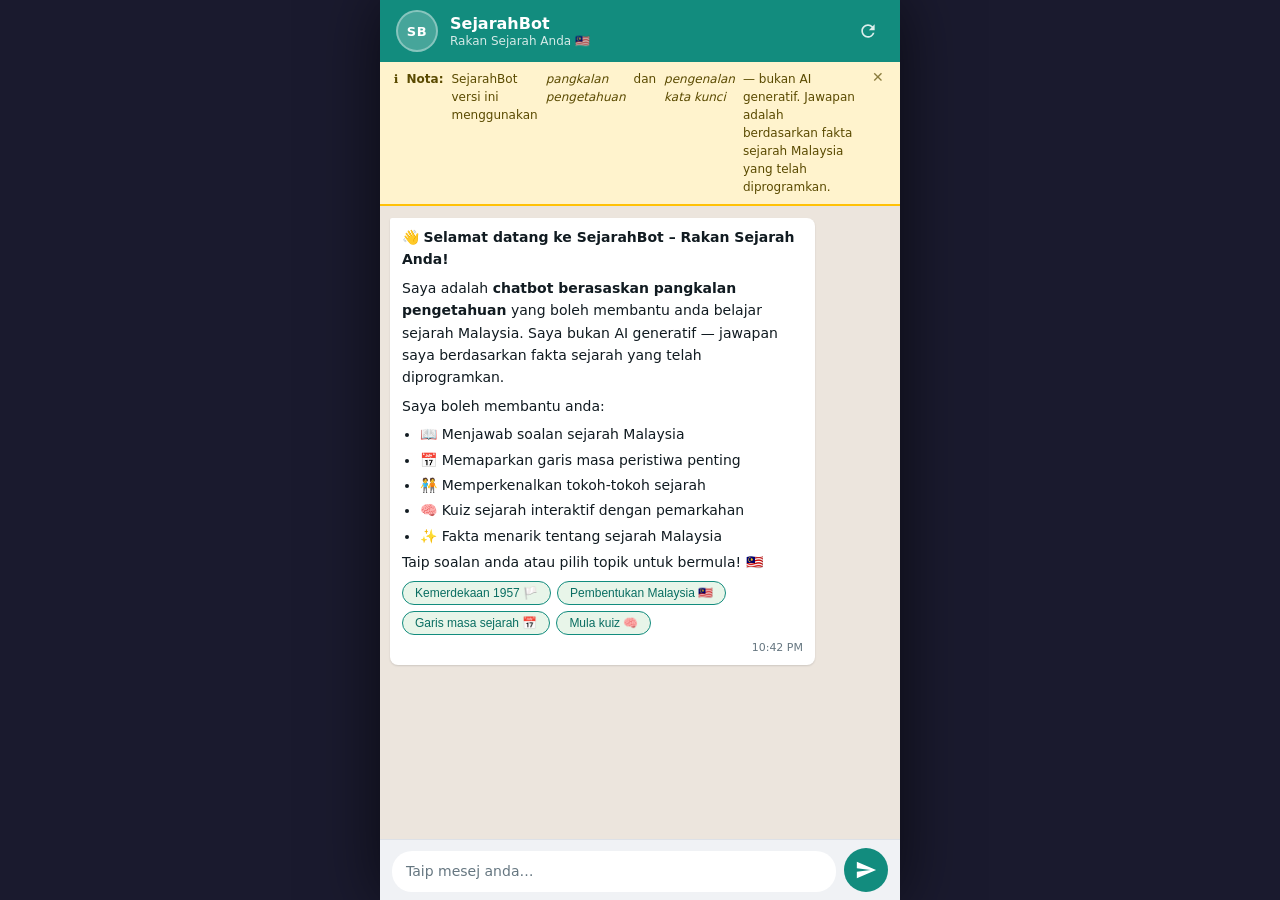
<file: docs/index.html>
<!DOCTYPE html>
<html lang="ms">
<head>
  <meta charset="UTF-8" />
  <meta name="viewport" content="width=device-width, initial-scale=1.0" />
  <title>SejarahBot – Rakan Sejarah Anda</title>
  <link rel="stylesheet" href="style.css" />
</head>
<body>

  <div class="app">

    <!-- Header -->
    <header class="wa-header">
      <div class="wa-avatar" aria-hidden="true">SB</div>
      <div class="wa-header-info">
        <span class="wa-name">SejarahBot</span>
        <span class="wa-status" id="statusText">Rakan Sejarah Anda 🇲🇾</span>
      </div>
      <button class="wa-reset-btn" id="resetBtn" title="Reset perbualan" aria-label="Reset perbualan">
        <svg viewBox="0 0 24 24" fill="currentColor" width="20" height="20">
          <path d="M17.65 6.35A7.958 7.958 0 0 0 12 4c-4.42 0-7.99 3.58-7.99 8s3.57 8 7.99 8c3.73 0 6.84-2.55 7.73-6h-2.08A5.99 5.99 0 0 1 12 18c-3.31 0-6-2.69-6-6s2.69-6 6-6c1.66 0 3.14.69 4.22 1.78L13 11h7V4l-2.35 2.35z"/>
        </svg>
      </button>
    </header>

    <!-- Notice banner -->
    <div class="notice-banner" id="noticeBanner">
      ℹ️ <strong>Nota:</strong> SejarahBot versi ini menggunakan <em>pangkalan pengetahuan</em> dan <em>pengenalan kata kunci</em> — bukan AI generatif. Jawapan adalah berdasarkan fakta sejarah Malaysia yang telah diprogramkan.
      <button class="notice-close" id="noticeDismiss" aria-label="Tutup notis">✕</button>
    </div>

    <!-- Message list -->
    <main class="wa-messages" id="messageList" role="log" aria-live="polite">
    </main>

    <!-- Quiz panel (hidden by default) -->
    <div class="quiz-panel" id="quizPanel" hidden>
      <div class="quiz-question" id="quizQuestion"></div>
      <div class="quiz-options" id="quizOptions"></div>
      <div class="quiz-feedback" id="quizFeedback" hidden></div>
      <div class="quiz-nav">
        <span class="quiz-score" id="quizScore">Markah: 0 / 0</span>
        <button class="quiz-next-btn" id="quizNextBtn" hidden>Seterusnya ▶</button>
        <button class="quiz-exit-btn" id="quizExitBtn">Tamat Kuiz</button>
      </div>
    </div>

    <!-- Input bar -->
    <footer class="wa-input-bar">
      <textarea
        id="userInput"
        class="wa-textarea"
        placeholder="Taip mesej anda…"
        rows="1"
        aria-label="Kotak input mesej"
      ></textarea>
      <button id="sendBtn" class="wa-send-btn" aria-label="Hantar mesej">
        <svg viewBox="0 0 24 24" fill="currentColor" width="22" height="22">
          <path d="M2.01 21L23 12 2.01 3 2 10l15 2-15 2z"/>
        </svg>
      </button>
    </footer>

  </div>

  <script src="quiz.js"></script>
  <script src="app.js"></script>
</body>
</html>
</file>
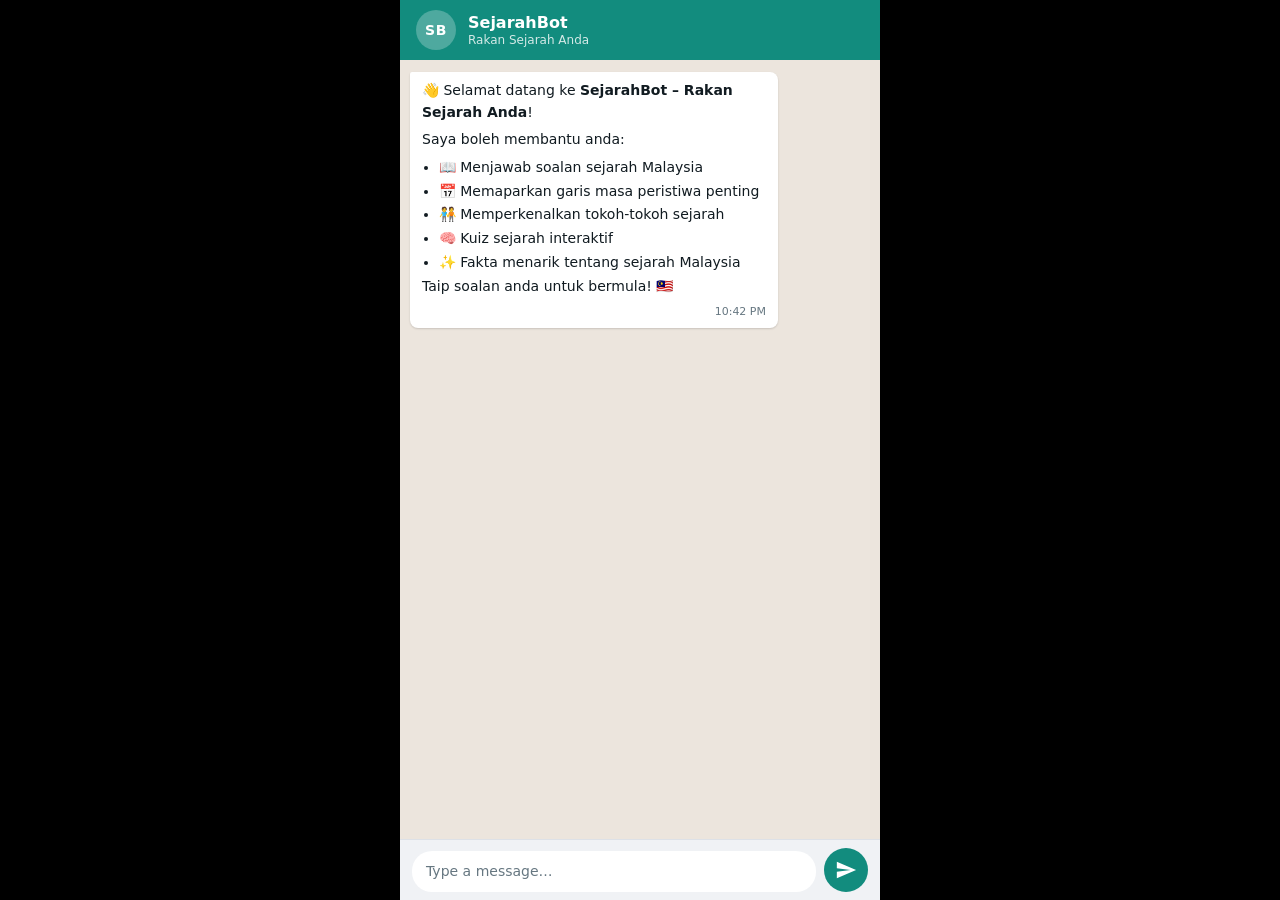
<file: templates/index.html>
<!DOCTYPE html>
<html lang="en">
<head>
  <meta charset="UTF-8" />
  <meta name="viewport" content="width=device-width, initial-scale=1.0" />
  <title>SejarahBot – Rakan Sejarah Anda</title>
  <link rel="stylesheet" href="/static/style.css" />
</head>
<body>

  <!-- ── App Shell ── -->
  <div class="app">

    <!-- Header -->
    <header class="wa-header">
      <div class="wa-avatar" aria-hidden="true">SB</div>
      <div class="wa-header-info">
        <span class="wa-name">SejarahBot</span>
        <span class="wa-status">Rakan Sejarah Anda</span>
      </div>
    </header>

    <!-- Message list -->
    <main class="wa-messages" id="messageList" role="log" aria-live="polite">
      <!-- Welcome bubble injected by JS -->
    </main>

    <!-- Input bar -->
    <footer class="wa-input-bar">
      <textarea
        id="userInput"
        class="wa-textarea"
        placeholder="Type a message…"
        rows="1"
        aria-label="Message input"
      ></textarea>
      <button id="sendBtn" class="wa-send-btn" aria-label="Send message">
        <!-- Paper-plane SVG -->
        <svg viewBox="0 0 24 24" fill="currentColor" width="22" height="22">
          <path d="M2.01 21L23 12 2.01 3 2 10l15 2-15 2z"/>
        </svg>
      </button>
    </footer>

  </div>

  <script src="/static/app.js"></script>
</body>
</html>
</file>
<file: docs/style.css>
/* ── Reset & base ────────────────────────────────────────────── */
*, *::before, *::after { box-sizing: border-box; margin: 0; padding: 0; }

:root {
  --wa-bg:        #ece5dd;
  --wa-header:    #128c7e;
  --wa-header-dark: #0a6e62;
  --wa-bubble-in: #ffffff;
  --wa-bubble-out:#dcf8c6;
  --wa-text:      #111b21;
  --wa-muted:     #667781;
  --wa-send:      #128c7e;
  --wa-send-hover:#0a6e62;
  --wa-bar:       #f0f2f5;
  --wa-notice:    #fff3cd;
  --wa-notice-border: #ffc107;
  --radius:       8px;
  --font: -apple-system, "Segoe UI", system-ui, sans-serif;
}

html, body {
  height: 100%;
  font-family: var(--font);
  background: #1a1a2e;
}

/* ── App shell ───────────────────────────────────────────────── */
.app {
  display: flex;
  flex-direction: column;
  height: 100vh;
  max-width: 520px;
  margin: 0 auto;
  background: var(--wa-bg);
  position: relative;
  box-shadow: 0 0 60px rgba(0,0,0,.6);
}

/* ── Header ─────────────────────────────────────────────────── */
.wa-header {
  display: flex;
  align-items: center;
  gap: 12px;
  padding: 10px 16px;
  background: var(--wa-header);
  color: #fff;
  flex-shrink: 0;
}

.wa-avatar {
  width: 42px; height: 42px;
  border-radius: 50%;
  background: rgba(255,255,255,.22);
  display: flex; align-items: center; justify-content: center;
  font-weight: 700; font-size: 13px; letter-spacing: .5px;
  flex-shrink: 0;
  border: 2px solid rgba(255,255,255,.35);
}

.wa-header-info { display: flex; flex-direction: column; flex: 1; min-width: 0; }
.wa-name   { font-size: 16px; font-weight: 600; line-height: 1.3; }
.wa-status { font-size: 12px; opacity: .82; white-space: nowrap; overflow: hidden; text-overflow: ellipsis; }

.wa-reset-btn {
  background: none;
  border: none;
  color: rgba(255,255,255,.85);
  cursor: pointer;
  padding: 6px;
  border-radius: 50%;
  display: flex; align-items: center; justify-content: center;
  transition: background .2s;
  flex-shrink: 0;
}
.wa-reset-btn:hover { background: rgba(255,255,255,.15); }

/* ── Notice banner ───────────────────────────────────────────── */
.notice-banner {
  background: var(--wa-notice);
  border-bottom: 2px solid var(--wa-notice-border);
  padding: 8px 14px;
  font-size: 12px;
  color: #5a4a00;
  line-height: 1.5;
  display: flex;
  align-items: flex-start;
  gap: 8px;
  flex-shrink: 0;
}
.notice-banner strong { font-weight: 700; }
.notice-banner em { font-style: italic; }
.notice-close {
  background: none; border: none; cursor: pointer;
  font-size: 14px; color: #5a4a00; flex-shrink: 0;
  padding: 0 2px; line-height: 1; margin-left: auto;
  opacity: .7;
}
.notice-close:hover { opacity: 1; }

/* ── Message list ────────────────────────────────────────────── */
.wa-messages {
  flex: 1;
  overflow-y: auto;
  padding: 12px 10px;
  display: flex;
  flex-direction: column;
  gap: 4px;
  scroll-behavior: smooth;
}

/* ── Bubble wrapper ──────────────────────────────────────────── */
.bubble-row {
  display: flex;
  max-width: 85%;
}
.bubble-row.incoming { align-self: flex-start; }
.bubble-row.outgoing { align-self: flex-end; flex-direction: row-reverse; }

/* ── Bubble ──────────────────────────────────────────────────── */
.bubble {
  padding: 8px 12px;
  border-radius: var(--radius);
  font-size: 14px;
  line-height: 1.6;
  color: var(--wa-text);
  position: relative;
  word-break: break-word;
}

.bubble-row.incoming .bubble {
  background: var(--wa-bubble-in);
  border-top-left-radius: 2px;
  box-shadow: 0 1px 2px rgba(0,0,0,.13);
}
.bubble-row.outgoing .bubble {
  background: var(--wa-bubble-out);
  border-top-right-radius: 2px;
  box-shadow: 0 1px 2px rgba(0,0,0,.13);
}

/* Markdown-like formatting */
.bubble strong { font-weight: 700; }
.bubble em     { font-style: italic; }
.bubble ul, .bubble ol { padding-left: 1.3em; margin: 4px 0; }
.bubble li { margin-bottom: 3px; }
.bubble p  { margin-bottom: 6px; }
.bubble p:last-child { margin-bottom: 0; }
.bubble h3 { font-size: 14px; font-weight: 700; margin: 6px 0 3px; }
.bubble hr { border: none; border-top: 1px solid #ddd; margin: 8px 0; }

/* Timestamp */
.bubble-time {
  font-size: 11px;
  color: var(--wa-muted);
  text-align: right;
  margin-top: 4px;
}

/* Quick-reply chips */
.quick-replies {
  display: flex;
  flex-wrap: wrap;
  gap: 6px;
  margin-top: 8px;
}
.quick-chip {
  background: #e8f5e9;
  border: 1px solid #128c7e;
  color: #0a6e62;
  border-radius: 16px;
  padding: 4px 12px;
  font-size: 12px;
  cursor: pointer;
  transition: background .15s;
  white-space: nowrap;
}
.quick-chip:hover { background: #c8e6c9; }

/* ── Typing indicator ────────────────────────────────────────── */
.typing-indicator {
  display: flex; align-items: center; gap: 4px;
  padding: 10px 14px;
  background: var(--wa-bubble-in);
  border-radius: var(--radius);
  border-top-left-radius: 2px;
  box-shadow: 0 1px 2px rgba(0,0,0,.13);
  width: fit-content;
}
.typing-indicator span {
  width: 7px; height: 7px;
  border-radius: 50%;
  background: var(--wa-muted);
  animation: bounce 1.2s infinite ease-in-out;
}
.typing-indicator span:nth-child(2) { animation-delay: .2s; }
.typing-indicator span:nth-child(3) { animation-delay: .4s; }

@keyframes bounce {
  0%, 60%, 100% { transform: translateY(0); }
  30%            { transform: translateY(-6px); }
}

/* ── Quiz panel ──────────────────────────────────────────────── */
.quiz-panel {
  background: #fff;
  border-top: 3px solid var(--wa-header);
  padding: 14px 16px 12px;
  flex-shrink: 0;
  max-height: 55vh;
  overflow-y: auto;
}

.quiz-question {
  font-size: 14px;
  font-weight: 600;
  color: var(--wa-text);
  margin-bottom: 10px;
  line-height: 1.5;
}

.quiz-options {
  display: flex;
  flex-direction: column;
  gap: 7px;
}

.quiz-option {
  background: #f0f2f5;
  border: 2px solid #dde1e7;
  border-radius: 8px;
  padding: 9px 14px;
  font-size: 13px;
  cursor: pointer;
  text-align: left;
  transition: background .15s, border-color .15s;
  color: var(--wa-text);
}
.quiz-option:hover:not(:disabled) { background: #e8f5e9; border-color: var(--wa-header); }
.quiz-option.correct  { background: #d4edda; border-color: #28a745; color: #155724; }
.quiz-option.wrong    { background: #f8d7da; border-color: #dc3545; color: #721c24; }
.quiz-option:disabled { cursor: default; }

.quiz-feedback {
  margin-top: 10px;
  padding: 8px 12px;
  border-radius: 6px;
  font-size: 13px;
  line-height: 1.5;
}
.quiz-feedback.correct { background: #d4edda; color: #155724; border-left: 4px solid #28a745; }
.quiz-feedback.wrong   { background: #f8d7da; color: #721c24; border-left: 4px solid #dc3545; }

.quiz-nav {
  display: flex;
  align-items: center;
  justify-content: space-between;
  margin-top: 12px;
  flex-wrap: wrap;
  gap: 8px;
}

.quiz-score {
  font-size: 13px;
  font-weight: 600;
  color: var(--wa-header);
}

.quiz-next-btn, .quiz-exit-btn {
  padding: 7px 14px;
  border-radius: 20px;
  border: none;
  font-size: 13px;
  cursor: pointer;
  font-weight: 600;
  transition: background .15s;
}
.quiz-next-btn { background: var(--wa-header); color: #fff; }
.quiz-next-btn:hover { background: var(--wa-header-dark); }
.quiz-exit-btn { background: #f0f2f5; color: var(--wa-text); }
.quiz-exit-btn:hover { background: #dde1e7; }

/* ── Input bar ───────────────────────────────────────────────── */
.wa-input-bar {
  display: flex;
  align-items: flex-end;
  gap: 8px;
  padding: 8px 12px;
  background: var(--wa-bar);
  flex-shrink: 0;
  border-top: 1px solid #dde1e7;
}

.wa-textarea {
  flex: 1;
  resize: none;
  border: none;
  border-radius: 20px;
  padding: 10px 14px;
  font-family: var(--font);
  font-size: 14px;
  line-height: 1.5;
  background: #fff;
  color: var(--wa-text);
  outline: none;
  max-height: 120px;
  overflow-y: auto;
}
.wa-textarea::placeholder { color: var(--wa-muted); }

.wa-send-btn {
  width: 44px; height: 44px;
  border-radius: 50%;
  border: none;
  background: var(--wa-send);
  color: #fff;
  cursor: pointer;
  display: flex; align-items: center; justify-content: center;
  flex-shrink: 0;
  transition: background .2s;
}
.wa-send-btn:hover { background: var(--wa-send-hover); }
.wa-send-btn:disabled { background: #a0bfbc; cursor: not-allowed; }

/* ── Scrollbar (webkit) ──────────────────────────────────────── */
.wa-messages::-webkit-scrollbar { width: 5px; }
.wa-messages::-webkit-scrollbar-track { background: transparent; }
.wa-messages::-webkit-scrollbar-thumb { background: rgba(0,0,0,.18); border-radius: 4px; }

/* ── Responsive ──────────────────────────────────────────────── */
@media (max-width: 540px) {
  .app { max-width: 100%; box-shadow: none; }
  html, body { background: var(--wa-bg); }
}
</file>
<file: static/style.css>
/* ── Reset & base ────────────────────────────────────────────── */
*, *::before, *::after { box-sizing: border-box; margin: 0; padding: 0; }

:root {
  --wa-bg:        #ece5dd;   /* WhatsApp background (warm parchment) */
  --wa-header:    #128c7e;   /* WhatsApp green header */
  --wa-bubble-in: #ffffff;   /* incoming bubble */
  --wa-bubble-out:#dcf8c6;   /* outgoing bubble */
  --wa-text:      #111b21;
  --wa-muted:     #667781;
  --wa-send:      #128c7e;
  --wa-send-hover:#0a6e62;
  --wa-bar:       #f0f2f5;
  --radius:       8px;
  --font: -apple-system, "Segoe UI", system-ui, sans-serif;
}

html, body { height: 100%; font-family: var(--font); background: #000; }

/* ── App shell ───────────────────────────────────────────────── */
.app {
  display: flex;
  flex-direction: column;
  height: 100vh;
  max-width: 480px;
  margin: 0 auto;
  background: var(--wa-bg);
  position: relative;
  box-shadow: 0 0 40px rgba(0,0,0,.5);
}

/* ── Header ─────────────────────────────────────────────────── */
.wa-header {
  display: flex;
  align-items: center;
  gap: 12px;
  padding: 10px 16px;
  background: var(--wa-header);
  color: #fff;
  flex-shrink: 0;
}

.wa-avatar {
  width: 40px; height: 40px;
  border-radius: 50%;
  background: rgba(255,255,255,.25);
  display: flex; align-items: center; justify-content: center;
  font-weight: 700; font-size: 14px; letter-spacing: .5px;
  flex-shrink: 0;
}

.wa-header-info { display: flex; flex-direction: column; }
.wa-name   { font-size: 16px; font-weight: 600; line-height: 1.3; }
.wa-status { font-size: 12px; opacity: .82; }

/* ── Message list ────────────────────────────────────────────── */
.wa-messages {
  flex: 1;
  overflow-y: auto;
  padding: 12px 10px;
  display: flex;
  flex-direction: column;
  gap: 4px;
  scroll-behavior: smooth;
}

/* ── Bubble wrapper ──────────────────────────────────────────── */
.bubble-row {
  display: flex;
  max-width: 80%;
}
.bubble-row.incoming { align-self: flex-start; }
.bubble-row.outgoing { align-self: flex-end; flex-direction: row-reverse; }

/* ── Bubble ──────────────────────────────────────────────────── */
.bubble {
  padding: 8px 12px;
  border-radius: var(--radius);
  font-size: 14px;
  line-height: 1.55;
  color: var(--wa-text);
  position: relative;
  word-break: break-word;
}

.bubble-row.incoming .bubble {
  background: var(--wa-bubble-in);
  border-top-left-radius: 2px;
  box-shadow: 0 1px 2px rgba(0,0,0,.15);
}
.bubble-row.outgoing .bubble {
  background: var(--wa-bubble-out);
  border-top-right-radius: 2px;
  box-shadow: 0 1px 2px rgba(0,0,0,.15);
}

/* Markdown-like formatting inside bubbles */
.bubble strong { font-weight: 700; }
.bubble em     { font-style: italic; }
.bubble ul, .bubble ol { padding-left: 1.2em; margin-top: 4px; }
.bubble li { margin-bottom: 2px; }
.bubble p  { margin-bottom: 6px; }
.bubble p:last-child { margin-bottom: 0; }

/* Timestamp */
.bubble-time {
  font-size: 11px;
  color: var(--wa-muted);
  text-align: right;
  margin-top: 3px;
}

/* ── Typing indicator ────────────────────────────────────────── */
.typing-indicator {
  display: flex; align-items: center; gap: 4px;
  padding: 10px 14px;
  background: var(--wa-bubble-in);
  border-radius: var(--radius);
  border-top-left-radius: 2px;
  box-shadow: 0 1px 2px rgba(0,0,0,.15);
  width: fit-content;
}
.typing-indicator span {
  width: 7px; height: 7px;
  border-radius: 50%;
  background: var(--wa-muted);
  animation: bounce 1.2s infinite ease-in-out;
}
.typing-indicator span:nth-child(2) { animation-delay: .2s; }
.typing-indicator span:nth-child(3) { animation-delay: .4s; }

@keyframes bounce {
  0%, 60%, 100% { transform: translateY(0); }
  30%            { transform: translateY(-6px); }
}

/* ── Input bar ───────────────────────────────────────────────── */
.wa-input-bar {
  display: flex;
  align-items: flex-end;
  gap: 8px;
  padding: 8px 12px;
  background: var(--wa-bar);
  flex-shrink: 0;
  border-top: 1px solid #dde1e7;
}

.wa-textarea {
  flex: 1;
  resize: none;
  border: none;
  border-radius: 20px;
  padding: 10px 14px;
  font-family: var(--font);
  font-size: 14px;
  line-height: 1.5;
  background: #fff;
  color: var(--wa-text);
  outline: none;
  max-height: 120px;
  overflow-y: auto;
}
.wa-textarea::placeholder { color: var(--wa-muted); }

.wa-send-btn {
  width: 44px; height: 44px;
  border-radius: 50%;
  border: none;
  background: var(--wa-send);
  color: #fff;
  cursor: pointer;
  display: flex; align-items: center; justify-content: center;
  flex-shrink: 0;
  transition: background .2s;
}
.wa-send-btn:hover { background: var(--wa-send-hover); }
.wa-send-btn:disabled { background: #a0bfbc; cursor: not-allowed; }

/* ── Scrollbar (webkit) ──────────────────────────────────────── */
.wa-messages::-webkit-scrollbar { width: 5px; }
.wa-messages::-webkit-scrollbar-track { background: transparent; }
.wa-messages::-webkit-scrollbar-thumb { background: rgba(0,0,0,.18); border-radius: 4px; }
</file>
